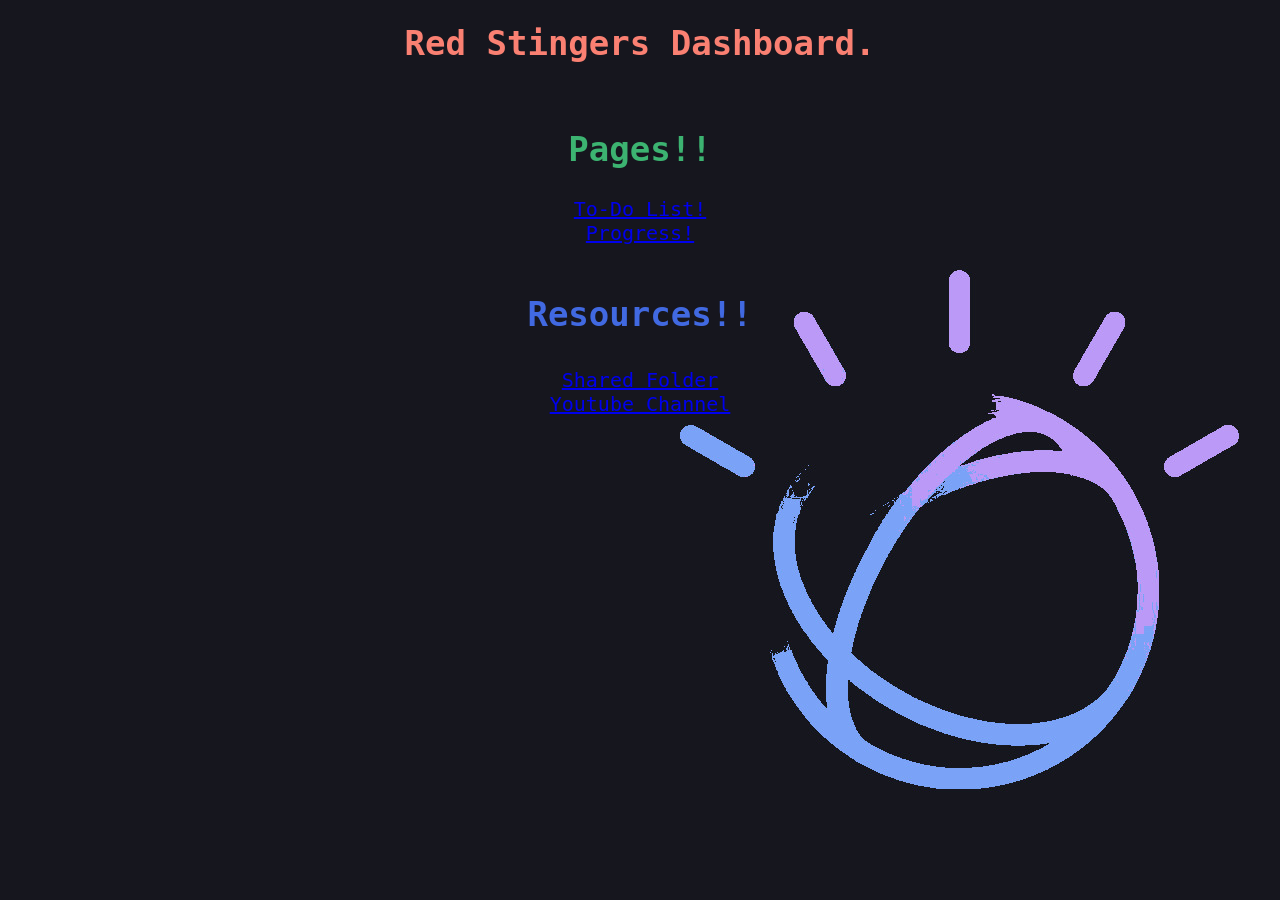
<file: index.html>
<!DOCTYPE HTML>
<html>
<head>

<link rel = "stylesheet" href = "style.css" />



</head>
<body>
<h1> Red Stingers Dashboard.</h1>
<br>
<h2> Pages!!</h2>  
<a href="Todolist.html" > To-Do List! </a>
<a href="Progresspage.html" > Progress! </a>
<br>
<h3>Resources!!</h3>
	<a href= "https://drive.google.com/drive/u/0/folders/1IU1OTmxqt7oLHcMt5wLQqI1kEjIRIAnT" > Shared Folder </a>
	<a href= "https://www.youtube.com/@redstingers" > Youtube Channel </a>




</body>
</html>
</file>
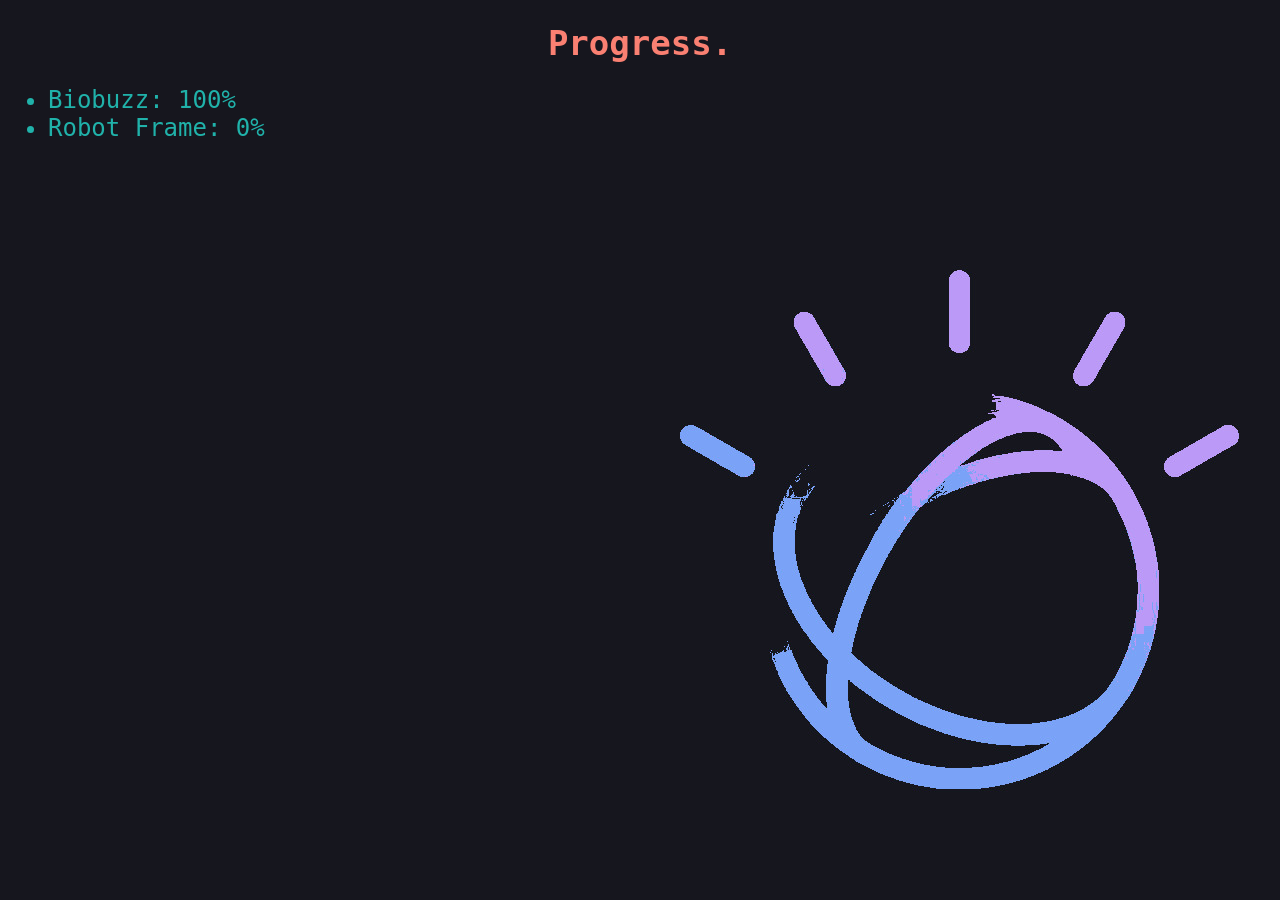
<file: Progresspage.html>
<!DOCTYPE html>
<html>
  <head>
  <link = rel="stylesheet" href = "style.css" />
  </head>
  <body>
    <h1>Progress.</h1>
    <ul>
    <li>Biobuzz: 100%  </li>
    <li>Robot Frame: 0%</li>
    </ul>
    
  </body>
</html>
</file>
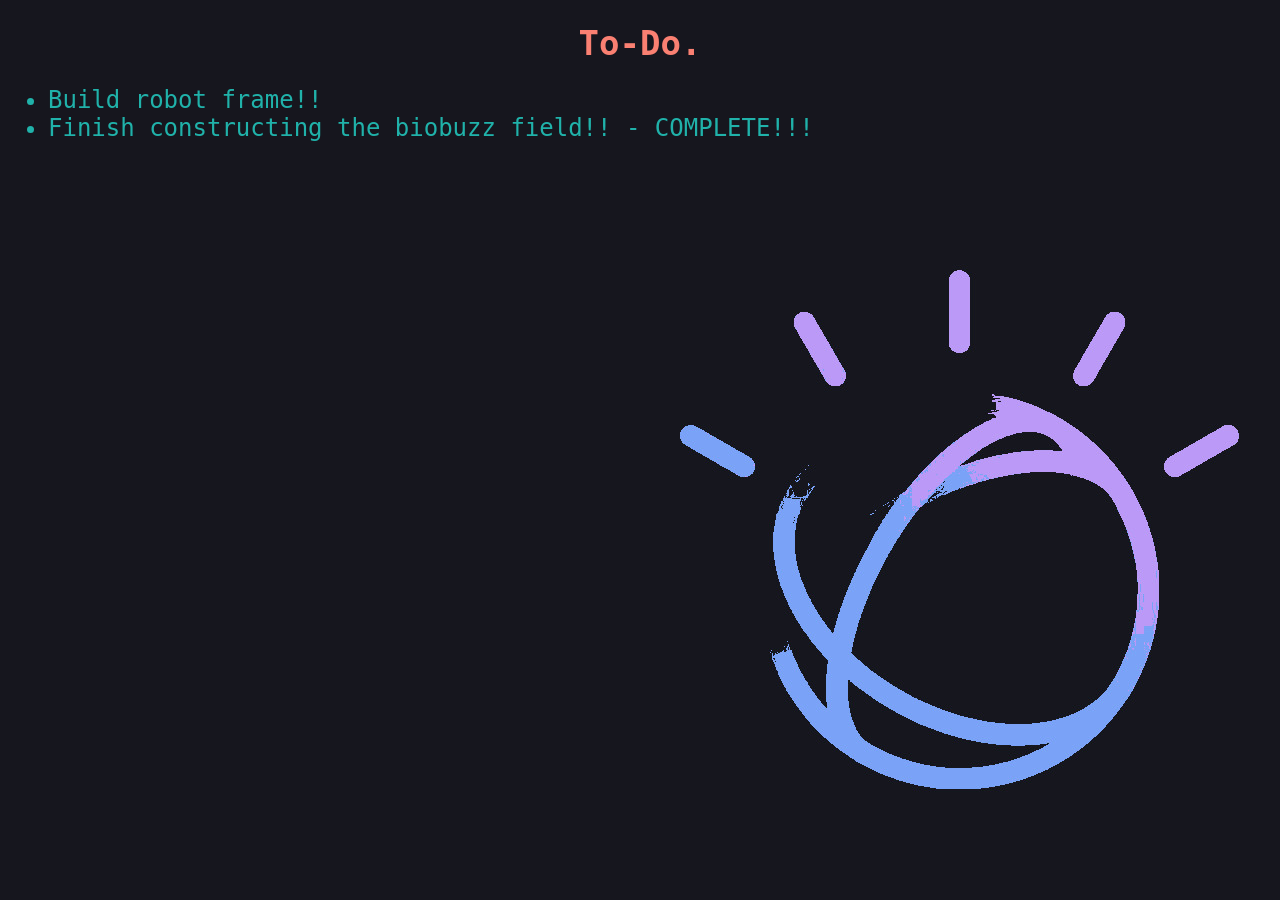
<file: Todolist.html>
<!DOCTYPE html> 
<html> <!-- Woohoo! uh to-do list/missions -->
<head>
<link rel = "stylesheet" href = "style.css" />
</head>
<body>
<h1>To-Do.</h1>
<ul>
<li>Build robot frame!!</li>
<li> Finish constructing the biobuzz field!! - COMPLETE!!!</li>


</ul>




</body>
</html>
</file>
<file: style.css>
body{
background-color: #0D0D0D;
font-family: monospace;
background-image: url("Bg.jpg");
 
}

h1{
color: salmon;
text-shadow: -1px 1px pack;
text-align: center;
font-size: 34px; 
}

li{
color: lightseagreen;
font-size: 24px;
}


p{
color: gold;
font-size: 19; 

}

h2{
text-align: center;
color: mediumseagreen;
font-size: 34px;

}


 a {
    display: block;
    width: max-content; 
    margin: 0 auto;   
    font-size:20px 
}


h3{
text-align: center;
color: royalblue;
font-size: 34px;
}

img{
width: 200px;
border-color: darkgrey;
border-width: 2px;
border-style:dashed;
margin: 50px
}
</file>
